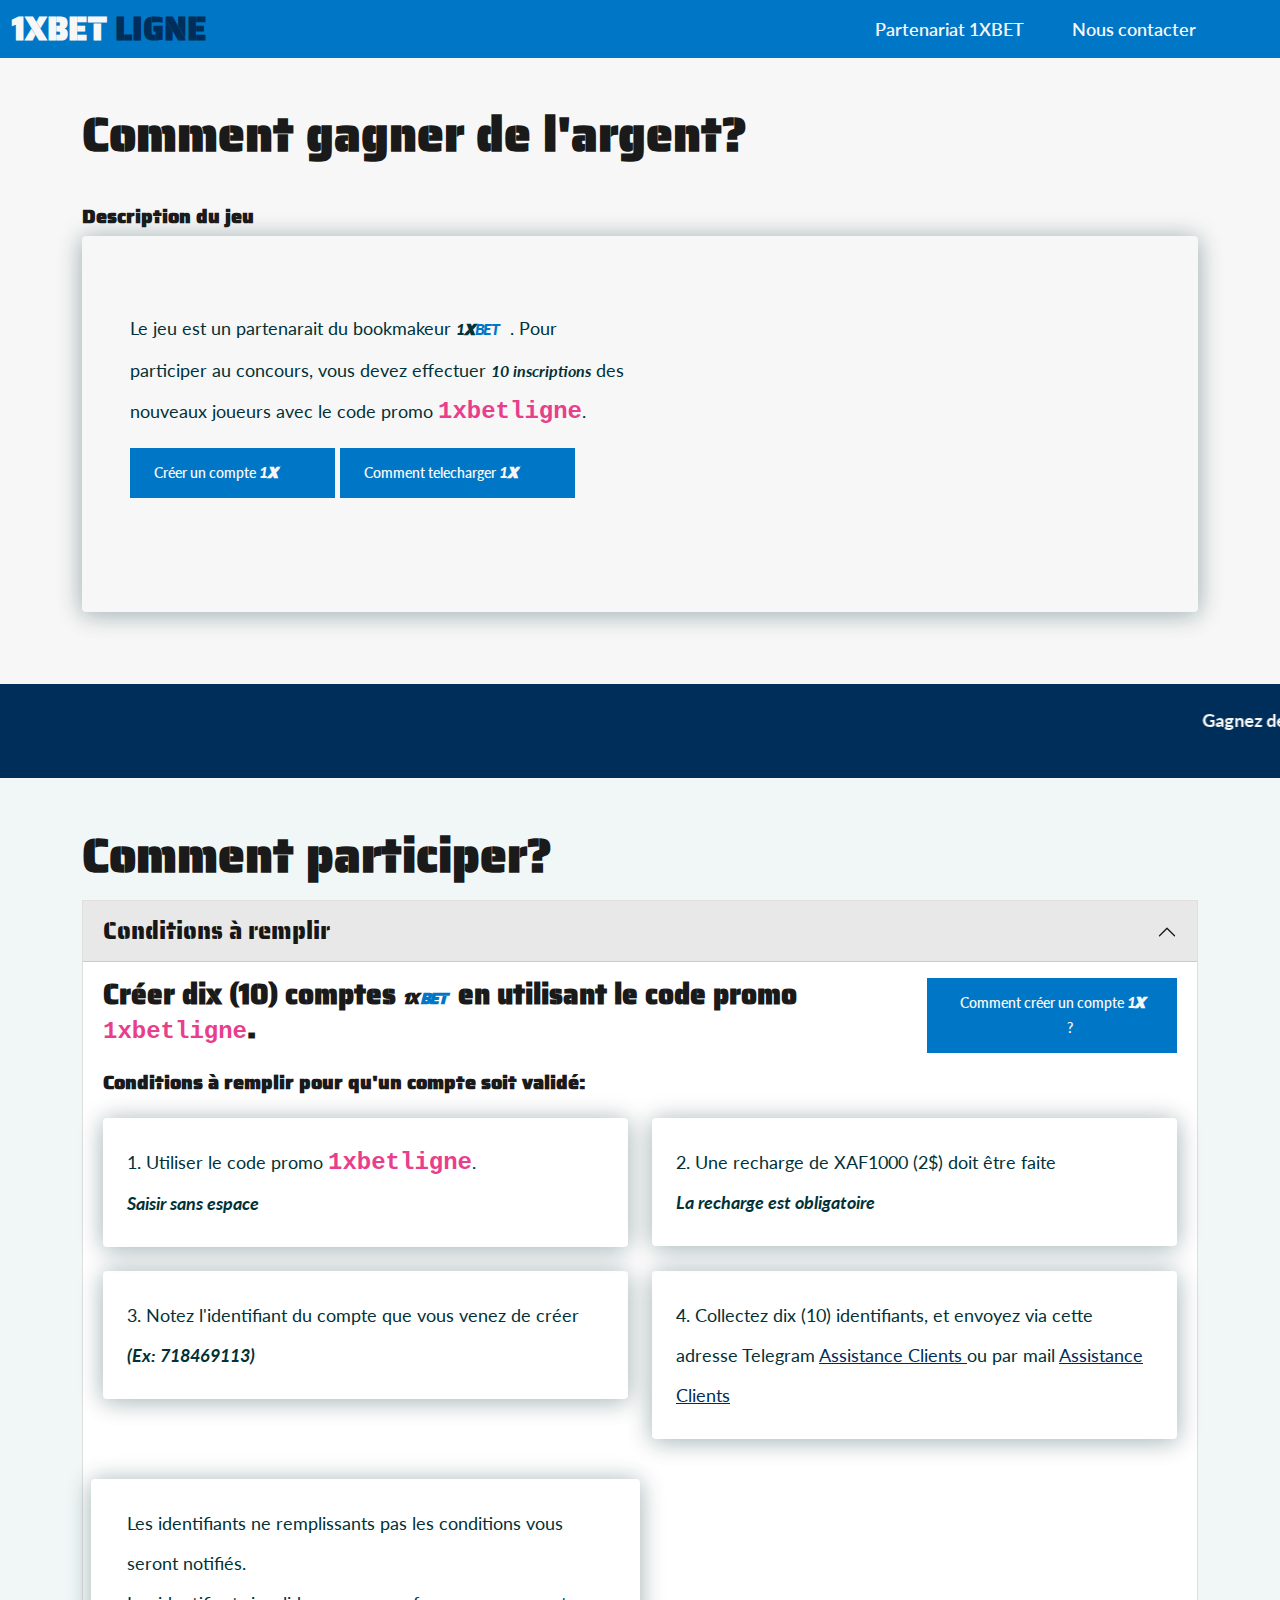
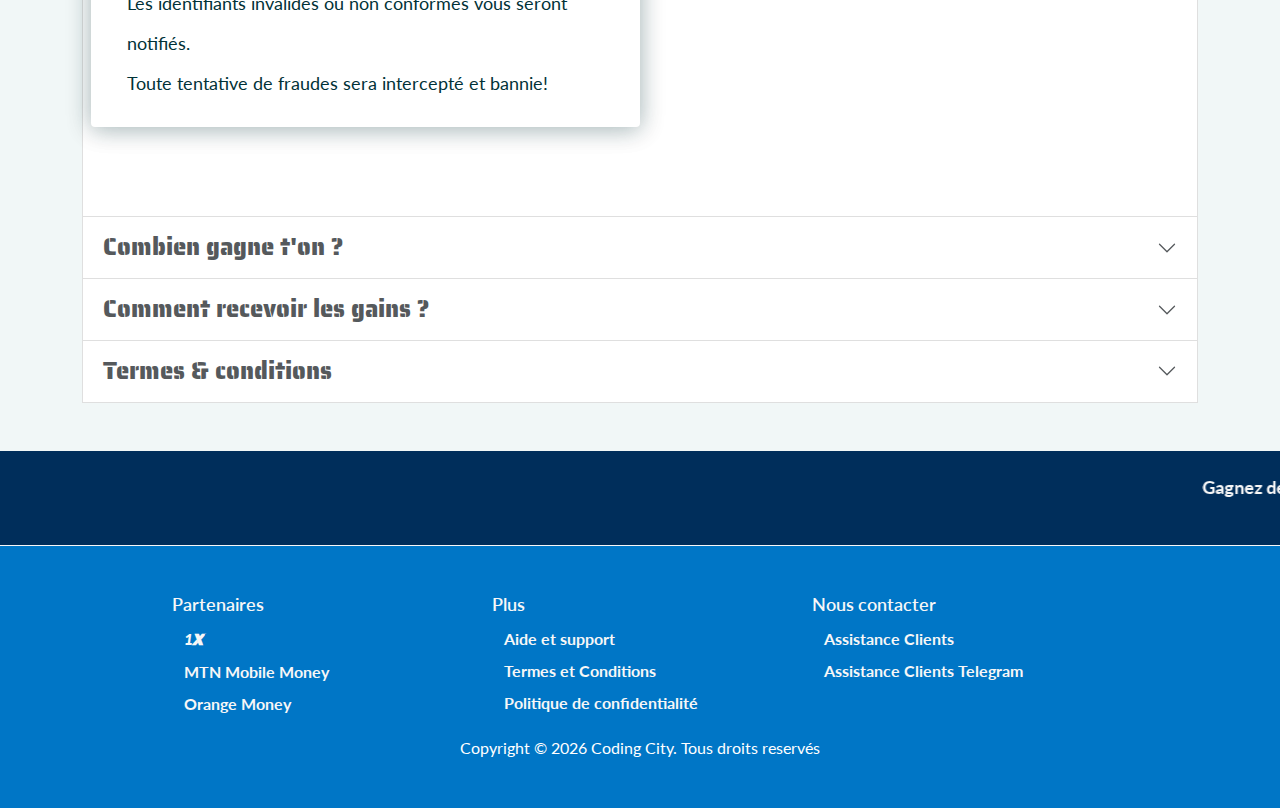
<file: index.html>
<!DOCTYPE html>
<html lang="fr">
    <head>
        <meta charset="UTF-8" />
        <meta http-equiv="X-UA-Compatible" content="IE=edge" />
        <meta name="viewport" content="width=device-width, initial-scale=1.0" />
        <link
            rel="apple-touch-icon"
            sizes="180x180"
            href="favicon/apple-touch-icon.png"
        />
        <link
            rel="icon"
            type="image/png"
            sizes="32x32"
            href="favicon/favicon-32x32.png"
        />
        <link
            rel="icon"
            type="image/png"
            sizes="16x16"
            href="favicon/favicon-16x16.png"
        />
        <link rel="manifest" href="favicon/site.webmanifest" />
        <link rel="stylesheet" href="assets/bootstrap.min.css" />
        <link rel="stylesheet" href="assets/styles.css" />
        <link
            rel="stylesheet"
            href="https://cdnjs.cloudflare.com/ajax/libs/font-awesome/6.0.0-beta3/css/all.min.css"
            integrity="sha512-Fo3rlrZj/k7ujTnHg4CGR2D7kSs0v4LLanw2qksYuRlEzO+tcaEPQogQ0KaoGN26/zrn20ImR1DfuLWnOo7aBA=="
            crossorigin="anonymous"
            referrerpolicy="no-referrer"
        />
        <title>1XBET LIGNE</title>
    </head>

    <body>
        <!-- Site navbar -->
        <nav class="navbar navbar-expand-lg cc-navbar-xbet">
            <div class="container-fluid">
                <a class="navbar-brand" id="cc-logo" href="index.html"
                    >1XBET<span id="logoMoney"> LIGNE</span>
                    <i class="fas fa-coins"></i>
                </a>
                <button
                    class="navbar-toggler"
                    type="button"
                    data-bs-toggle="collapse"
                    data-bs-target="#navbarColor02"
                    aria-controls="navbarColor02"
                    aria-expanded="false"
                    aria-label="Toggle navigation"
                >
                    <span class="navbar-toggler-icon"></span>
                </button>

                <div class="collapse navbar-collapse" id="navbarColor02">
                    <ul class="navbar-nav ms-auto">
                        <li class="nav-item">
                            <a class="nav-link" href="index.html"
                                >Partenariat 1XBET
                                <span class="visually-hidden">(current)</span>
                            </a>
                        </li>
                        <li class="nav-item">
                            <a class="nav-link" href="contact.html"
                                >Nous contacter</a
                            >
                        </li>
                        <li class="nav-item">
                            <!-- <a class="nav-link" href="#">Programme Payoneer</a> -->
                        </li>
                        <!-- <li class="nav-item">
							<a class="nav-link" href="#">Programme PayQin</a>
						</li> -->
                    </ul>
                </div>
            </div>
        </nav>
        <!-- End site navbar-->

        <!-- Site banner section-->
        <section class="cc-banner pb-5" id="cc-banner">
            <div class="container">
                <div class="row pt-md-5 pb-md-4 py-3">
                    <div class="col-md-8 col-sm">
                        <h1 class="cc-banner-title sairaStencil">
                            Comment gagner de l'argent?
                        </h1>
                    </div>
                </div>
                <div class="row">
                    <div class="col">
                        <h4 class="cc-mini-title sairaStencil">
                            Description du jeu
                        </h4>
                        <div class="cc-card-presentation cc-desc">
                            <div class="row justify-content-between">
                                <div class="col-md-6 col-sm-12">
                                    <p class="py-5 ps-4">
                                        Le jeu est un partenarait du bookmakeur
                                        <span class="cc-1xbet">
                                            <em>
                                                1<span class="sairaStencil"
                                                    >X</span
                                                >
                                                <span class="cc-1xbet-sec-part"
                                                    >BET</span
                                                >
                                            </em> </span
                                        >. Pour participer au concours, vous
                                        devez effectuer
                                        <strong class="fs-5 fst-italic"
                                            >10 inscriptions</strong
                                        >
                                        des nouveaux joueurs avec le code promo
                                        <b
                                            ><code class="cc-promo-code"
                                                >1xbetligne</code
                                            ></b
                                        >.
                                        <br />

                                        <a
                                            href="https://refpa56620.top/L?tag=d_2023161m_1573c_&site=2023161&ad=1573"
                                            target="_blank"
                                            class="btn cc-btn-bet-primary mt-3"
                                            >Créer un compte
                                            <span class="cc-1xbet">
                                                <em>
                                                    1<span class="sairaStencil"
                                                        >X</span
                                                    >
                                                    <span
                                                        class="cc-1xbet-sec-part"
                                                        >BET</span
                                                    >
                                                </em>
                                            </span>
                                            <i
                                                class="fa-brands fa-youtube fa-2x"
                                            ></i
                                        ></a>
                                        <a
                                            href="https://youtu.be/lCEWLnWLEKI"
                                            target="_blank"
                                            class="btn cc-btn-bet-primary mt-3"
                                        >
                                            Comment telecharger
                                            <span class="cc-1xbet">
                                                <em>
                                                    1<span class="sairaStencil"
                                                        >X</span
                                                    >
                                                    <span
                                                        class="cc-1xbet-sec-part"
                                                        >BET</span
                                                    >
                                                </em>
                                            </span>
                                            <i
                                                class="fa-brands fa-youtube fa-2x"
                                            ></i>
                                        </a>
                                    </p>
                                </div>
                                <div class="col-md-6 col-sm-12">
                                    <iframe width="560" height="315" src="https://www.youtube.com/embed/lCEWLnWLEKI" title="YouTube video player" frameborder="0" allow="accelerometer; autoplay; clipboard-write; encrypted-media; gyroscope; picture-in-picture; web-share" allowfullscreen></iframe>
                                </div>
                            </div>
                        </div>
                    </div>
                </div>
            </div>
        </section>
        <!-- End Site banner section -->

        <!-- Marquee section -->
        <section class="cc-marquee py-3 bet-secondary" id="cc-marquee">
            <marquee behavior="" direction="">
                <p class="marqtext fix-marquee">
                    <span>Gagnez de l'argent - </span>
                    <strong class="fs-4">Effectuez 10 inscriptions</strong>
                    <span class="cc-1xbet fs-3"
                        ><em
                            >1<span class="sairaStencil">X</span>
                            <span class="cc-1xbet-sec-part">BET</span>
                        </em>
                    </span>
                    avec le code promo
                    <b><code class="cc-promo-code fs-3">1xbetligne</code></b
                    >. et recevez <span>XAF 5000 (10 $)</span> de commissions.
                    Lire les conditions ci-dessous
                    <span class="cc-1xbet fs-3"
                        ><em
                            >1<span class="sairaStencil">X</span>
                            <span class="cc-1xbet-sec-part">BET</span>
                        </em></span
                    >
                    Challenge.
                </p>
            </marquee>
        </section>
        <!-- End Marquee section -->

        <!-- Game description section-->
        <section class="cc-game-desc py-5" id="cc-game-desc">
            <div class="container">
                <div class="col-md-8 col-sm-12">
                    <h1 class="cc-banner-title sairaStencil">
                        Comment participer?
                    </h1>
                </div>
                <div class="row">
                    <div class="col">
                        <div class="accordion" id="accordionCondition">
                            <div class="accordion-item">
                                <!-- Accordion Item1 -->
                                <h2 class="accordion-header" id="headingOne">
                                    <!-- Accordion Item1 heading -->
                                    <button
                                        class="accordion-button fs-3 sairaStencil"
                                        type="button"
                                        data-bs-toggle="collapse"
                                        data-bs-target="#collapseOne"
                                        aria-expanded="true"
                                        aria-controls="collapseOne"
                                    >
                                        Conditions à remplir
                                    </button>
                                </h2>
                                <!-- End Accordion Item1 heading -->
                                <div
                                    id="collapseOne"
                                    class="accordion-collapse collapse show"
                                    aria-labelledby="headingOne"
                                >
                                    <div class="accordion-body">
                                        <div class="row">
                                            <div class="col-lg-9">
                                                <h2 class="sairaStencil">
                                                    Créer dix (10) comptes
                                                    <span class="cc-1xbet">
                                                        <em>
                                                            1<span
                                                                class="sairaStencil"
                                                                >X</span
                                                            >
                                                            <span
                                                                class="cc-1xbet-sec-part"
                                                                >BET</span
                                                            >
                                                        </em>
                                                    </span>
                                                    en utilisant le code promo
                                                    <b
                                                        ><code
                                                            class="cc-promo-code"
                                                            >1xbetligne</code
                                                        ></b
                                                    >.
                                                </h2>
                                            </div>
                                            <div class="col-lg-3">
                                                <a
                                                    href="https://youtu.be/lCEWLnWLEKI"
                                                    target="_blank"
                                                    class="btn cc-btn-bet-primary"
                                                >
                                                    Comment créer un compte
                                                    <span class="cc-1xbet">
                                                        <em
                                                            >1<span
                                                                class="sairaStencil"
                                                                >X</span
                                                            >
                                                            <span
                                                                class="cc-1xbet-sec-part"
                                                                >BET</span
                                                            ></em
                                                        >
                                                    </span>
                                                    ?
                                                    <i
                                                        class="fa-brands fa-youtube fa-2x"
                                                    ></i
                                                ></a>
                                            </div>
                                        </div>
                                        <h4
                                            class="cc-conditions py-3 sairaStencil"
                                        >
                                            Conditions à remplir pour qu'un
                                            compte soit validé:
                                        </h4>
                                        <div class="row">
                                            <div class="cc-list">
                                                <ol class="row">
                                                    <div
                                                        class="col-md-6 col-sm-12"
                                                    >
                                                        <li
                                                            class="cc-card-presentation"
                                                        >
                                                            Utiliser le code
                                                            promo
                                                            <b
                                                                ><code
                                                                    class="cc-promo-code"
                                                                    >1xbetligne</code
                                                                ></b
                                                            >.
                                                            <br />
                                                            <i
                                                                class="fa-solid fa-triangle-exclamation"
                                                            ></i>
                                                            <strong
                                                                ><em
                                                                    >Saisir sans
                                                                    espace</em
                                                                ></strong
                                                            >
                                                        </li>
                                                    </div>
                                                    <div
                                                        class="col-md-6 col-sm-12"
                                                    >
                                                        <li
                                                            class="cc-card-presentation"
                                                        >
                                                            Une recharge de
                                                            XAF1000 (2$) doit
                                                            être faite <br />
                                                            <i
                                                                class="fa-solid fa-triangle-exclamation"
                                                            ></i>
                                                            <strong
                                                                ><em
                                                                    >La recharge
                                                                    est
                                                                    obligatoire</em
                                                                ></strong
                                                            >
                                                        </li>
                                                    </div>
                                                    <div
                                                        class="col-md-6 col-sm-12"
                                                    >
                                                        <li
                                                            class="cc-card-presentation"
                                                        >
                                                            Notez l'identifiant
                                                            du compte que vous
                                                            venez de créer
                                                            <strong
                                                                ><em>
                                                                    (Ex:
                                                                    718469113)</em
                                                                ></strong
                                                            >
                                                        </li>
                                                    </div>
                                                    <div
                                                        class="col-md-6 col-sm-12"
                                                    >
                                                        <li
                                                            class="cc-card-presentation"
                                                        >
                                                            Collectez dix (10)
                                                            identifiants, et
                                                            envoyez via cette
                                                            adresse Telegram
                                                            <a
                                                                href="https://t.me/Yannick1xbet"
                                                                target="_blank"
                                                                class="cc-telegram"
                                                            >
                                                                Assistance
                                                                Clients
                                                                <i
                                                                    class="fa-brands fa-telegram"
                                                                ></i>
                                                            </a>
                                                            ou par mail
                                                            <a
                                                                href="mailto:1xbet.assistanceclients@gmail.com"
                                                                target="_blank"
                                                                class="cc-telegram"
                                                            >
                                                                Assistance
                                                                Clients
                                                                <i
                                                                    class="fa-brands fa-envelope"
                                                                ></i>
                                                            </a>
                                                        </li>
                                                    </div>
                                                </ol>
                                            </div>
                                        </div>
                                        <div class="row">
                                            <div class="col-md-6 col-sm-12">
                                                <ul
                                                    class="row cc-card-presentation cc-game-desc-ul"
                                                >
                                                    <div class="col-12">
                                                        <li class="">
                                                            <i
                                                                class="fa-solid fa-triangle-exclamation"
                                                            ></i>
                                                            Les identifiants ne
                                                            remplissants pas les
                                                            conditions vous
                                                            seront notifiés.
                                                        </li>
                                                    </div>
                                                    <div class="col-12">
                                                        <li class="">
                                                            <i
                                                                class="fa-solid fa-triangle-exclamation"
                                                            ></i>
                                                            Les identifiants
                                                            invalides ou non
                                                            conformes vous
                                                            seront notifiés.
                                                        </li>
                                                    </div>
                                                    <div class="col-12">
                                                        <li class="">
                                                            <i
                                                                class="fa-solid fa-triangle-exclamation"
                                                            ></i>
                                                            Toute tentative de
                                                            fraudes sera
                                                            intercepté et
                                                            bannie!
                                                        </li>
                                                    </div>
                                                </ul>
                                            </div>
                                            <div class="col-md-6 col-sm-12">
                                                <iframe width="560" height="315" src="https://www.youtube.com/embed/lCEWLnWLEKI" title="YouTube video player" frameborder="0" allow="accelerometer; autoplay; clipboard-write; encrypted-media; gyroscope; picture-in-picture; web-share" allowfullscreen></iframe>
                                                <!-- <img src="assets/img/1xbetpromo.jpg" alt="" class="img-fluid"> -->
                                            </div>
                                        </div>
                                    </div>
                                </div>
                            </div>
                            <!-- End Accordion Item1 -->

                            <div class="accordion-item">
                                <!-- Accordion Item2 -->
                                <h2 class="accordion-header" id="headingTwo">
                                    <!-- Accordion Item2 heading -->
                                    <button
                                        class="accordion-button collapsed fs-3 sairaStencil"
                                        type="button"
                                        data-bs-toggle="collapse"
                                        data-bs-target="#collapseTwo"
                                        aria-expanded="false"
                                        aria-controls="collapseTwo"
                                    >
                                        Combien gagne t'on ?
                                    </button>
                                </h2>
                                <!-- End Accordion Item2 heading -->
                                <div
                                    id="collapseTwo"
                                    class="accordion-collapse collapse"
                                    aria-labelledby="headingTwo"
                                >
                                    <div class="accordion-body">
                                        <h4 class="sairaStencil h2 lh-lg">
                                            Un gain de XAF5000 (10$)!!!
                                        </h4>

                                        <div class="cc-list">
                                            <ul class="row cc-game-desc-ul p-0">
                                                <div class="col-md-6 col-sm-12">
                                                    <li
                                                        class="cc-card-presentation"
                                                    >
                                                        Recevez
                                                        <strong
                                                            >XAF5000 (10$) de
                                                            Commissions</strong
                                                        >
                                                        après avoir effectué 10
                                                        inscriptions valides
                                                        avec l'un des codes
                                                        promo le code promo
                                                        <b
                                                            ><code
                                                                class="cc-promo-code"
                                                                >1xbetligne</code
                                                            ></b
                                                        >.
                                                        <br />
                                                        <i
                                                            class="fa-solid fa-triangle-exclamation"
                                                        ></i>
                                                        <strong
                                                            ><em
                                                                >Saisir sans
                                                                espace</em
                                                            ></strong
                                                        >
                                                    </li>
                                                </div>
                                                <div class="col-md-6 col-sm-12">
                                                    <li class="">
                                                        <iframe width="560" height="315" src="https://www.youtube.com/embed/lCEWLnWLEKI" title="YouTube video player" frameborder="0" allow="accelerometer; autoplay; clipboard-write; encrypted-media; gyroscope; picture-in-picture; web-share" allowfullscreen></iframe>

                                                        <!-- <a href="https://youtu.be/j9X9l12OfdM" target="_blank" class="btn cc-btn-dark">Comment créer un compte <span
														class="cc-1xbet"><em>1<span class="sairaStencil">X</span>
															<span class="cc-1xbet-sec-part">BET</span> </em></span>? <i
														class="fa-brands fa-youtube fa-2x"></i></a> -->
                                                    </li>
                                                </div>
                                            </ul>
                                        </div>
                                    </div>
                                </div>
                            </div>
                            <!-- End Accordion Item2 -->

                            <div class="accordion-item">
                                <!-- Accordion Item3 -->
                                <h2 class="accordion-header" id="headingThree">
                                    <!-- Accordion Item3 heading -->
                                    <button
                                        class="accordion-button collapsed fs-3 sairaStencil"
                                        type="button"
                                        data-bs-toggle="collapse"
                                        data-bs-target="#collapseThree"
                                        aria-expanded="false"
                                        aria-controls="collapseThree"
                                    >
                                        Comment recevoir les gains ?
                                    </button>
                                </h2>
                                <!-- End Accordion Item3 heading -->
                                <div
                                    id="collapseThree"
                                    class="accordion-collapse collapse"
                                    aria-labelledby="headingThree"
                                >
                                    <div class="accordion-body">
                                        <div class="cc-list">
                                            <ol class="row">
                                                <div class="col-md-6 col-sm-12">
                                                    <li
                                                        class="cc-card-presentation"
                                                    >
                                                        Les moyens de paiement
                                                        approuvés sont Payoneer,
                                                        PayQin, MTN Mobile Money
                                                        et Orange Money dans
                                                        tous les pays acceptant
                                                        ces transactions
                                                    </li>
                                                </div>
                                                <div class="col-md-6 col-sm-12">
                                                    <li
                                                        class="cc-card-presentation"
                                                    >
                                                        Envoyez votre moyen de
                                                        paiement
                                                        <strong
                                                            >(Payoneer, PayQin,
                                                            MTN Mobile Money ou
                                                            Orange
                                                            Money)</strong
                                                        >
                                                        via
                                                        <a
                                                            href="https://t.me/Yannick1xbet"
                                                            target="_blank"
                                                            class="cc-telegram"
                                                        >
                                                            Assistance Clients
                                                            <i
                                                                class="fa-brands fa-telegram"
                                                            ></i>
                                                        </a>
                                                        ou par mail
                                                        <a
                                                            href="mailto:1xbet.assistanceclients@gmail.com"
                                                            target="_blank"
                                                            class="cc-telegram"
                                                        >
                                                            Assistance Clients
                                                            <i
                                                                class="fa-brands fa-envelope"
                                                            ></i>
                                                        </a>
                                                        <br />
                                                        <i
                                                            class="fa-solid fa-triangle-exclamation"
                                                        ></i>
                                                        <strong
                                                            ><em
                                                                >Nous ne sommes
                                                                pas responsable
                                                                des comptes
                                                                incorrects</em
                                                            ></strong
                                                        >
                                                    </li>
                                                </div>
                                                <div class="col-md-6 col-sm-12">
                                                    <li
                                                        class="cc-card-presentation"
                                                    >
                                                        Vous recevrez vos
                                                        commission sous un
                                                        délais de
                                                        <strong
                                                            ><em>
                                                                48 heures
                                                                maximum</em
                                                            ></strong
                                                        >
                                                        dès la reception des
                                                        identiants des comptes
                                                        que vous aurez créer
                                                    </li>
                                                </div>
                                            </ol>
                                        </div>
                                    </div>
                                </div>
                            </div>
                            <!-- End Accordion Item3 -->
                        </div>

                        <div class="accordion-item">
                            <!-- Accordion Item4 -->
                            <h2 class="accordion-header" id="headingFour">
                                <!-- Accordion Item4 heading -->
                                <button
                                    class="accordion-button collapsed fs-3 sairaStencil"
                                    type="button"
                                    data-bs-toggle="collapse"
                                    data-bs-target="#collapseFour"
                                    aria-expanded="false"
                                    aria-controls="collapseFour"
                                >
                                    Termes & conditions
                                </button>
                            </h2>
                            <!-- End Accordion Item4 heading -->
                            <div
                                id="collapseFour"
                                class="accordion-collapse collapse"
                                aria-labelledby="headingFour"
                            >
                                <div class="accordion-body">
                                    <h4 class="sairaStencil h2 lh-lg">
                                        Termes & conditions
                                    </h4>
                                    <div class="cc-list">
                                        <ul class="cc-game-desc-ul ps-0">
                                            <li class="cc-card-presentation">
                                                <i
                                                    class="fa-solid fa-triangle-exclamation"
                                                ></i>
                                                <strong
                                                    >En participant à ce
                                                    programme, vous acceptez les
                                                    termes et conditions definis
                                                    par les statuts de ce
                                                    dernier</strong
                                                >
                                            </li>
                                        </ul>
                                    </div>
                                </div>
                            </div>
                        </div>
                        <!-- End Accordion Item4 -->
                    </div>
                </div>
            </div>
        </section>
        <!-- End game description section -->

        <!-- Marquee section -->
        <section class="cc-marquee py-3 bet-secondary" id="cc-marquee">
            <marquee behavior="" direction="">
                <p class="marqtext fix-marquee">
                    <span>Gagnez de l'argent - </span>
                    <strong class="fs-4">Effectuez 10 inscriptions</strong>
                    <span class="cc-1xbet fs-3"
                        ><em
                            >1<span class="sairaStencil">X</span>
                            <span class="cc-1xbet-sec-part">BET</span>
                        </em>
                    </span>
                    avec le code promo
                    <b><code class="cc-promo-code fs-3">1xbetligne</code></b
                    >. et recevez <span>XAF 5000 (10 $)</span> de commissions.
                    Lire les conditions ci-dessous
                    <span class="cc-1xbet fs-3"
                        ><em
                            >1<span class="sairaStencil">X</span>
                            <span class="cc-1xbet-sec-part">BET</span>
                        </em></span
                    >
                    Challenge.
                </p>
            </marquee>
        </section>
        <!-- End Marquee section -->

        <!--================ start footer Area  =================-->
        <footer class="cc-footer py-5 bet-primary">
            <div class="container-fluid">
                <div class="row justify-content-center lh-lg">
                    <div class="col-lg-3 col-md-3 col-sm-6">
                        <div class="single-footer-widget cc-footer-bloc">
                            <h6 class="cc-footer-title">Partenaires</h6>
                            <ul class="list">
                                <li>
                                    <a href="#">
                                        <span class="cc-1xbet"
                                            ><em
                                                >1<span class="sairaStencil"
                                                    >X</span
                                                >
                                                <span class="cc-1xbet-sec-part"
                                                    >BET</span
                                                >
                                            </em>
                                        </span>
                                    </a>
                                </li>
                                <!-- <li><a href="#">Payoneer</a></li> -->
                                <li><a href="#">MTN Mobile Money</a></li>
                                <li><a href="#">Orange Money</a></li>
                            </ul>
                        </div>
                    </div>
                    <div class="col-lg-3 col-md-3 col-sm-6">
                        <div class="single-footer-widget cc-footer-bloc">
                            <h6 class="cc-footer-title">Plus</h6>
                            <ul class="list">
                                <li><a href="#">Aide et support</a></li>
                                <li><a href="#">Termes et Conditions</a></li>
                                <li>
                                    <a href="#">Politique de confidentialité</a>
                                </li>
                            </ul>
                        </div>
                    </div>
                    <div class="col-lg-3 col-md-3 col-sm-6">
                        <div class="single-footer-widget cc-footer-bloc">
                            <h6 class="cc-footer-title">Nous contacter</h6>
                            <ul class="list">
                                <li>
                                    <a
                                        href="mailto:1xbet.assistanceclients@gmail.com"
                                        target="_blank"
                                        ><i class="fas fa-envelope"></i>
                                        Assistance Clients
                                    </a>
                                </li>
                                <li>
                                    <a
                                        href="https://t.me/Yannick1xbet"
                                        target="_blank"
                                        ><i class="fa-brands fa-telegram"></i>
                                        Assistance Clients Telegram
                                    </a>
                                </li>
                            </ul>
                        </div>
                    </div>
                </div>
                <div
                    class="row footer-bottom justify-content-center align-items-center text-white"
                >
                    Copyright &copy;
                    <script>
                        document.write(new Date().getFullYear());
                    </script>
                    Coding City. Tous droits reservés
                </div>
            </div>
        </footer>
        <!--================ End footer Area  =================-->

        <script
            src="https://cdn.jsdelivr.net/npm/bootstrap@5.0.2/dist/js/bootstrap.bundle.min.js"
            integrity="sha384-MrcW6ZMFYlzcLA8Nl+NtUVF0sA7MsXsP1UyJoMp4YLEuNSfAP+JcXn/tWtIaxVXM"
            crossorigin="anonymous"
        ></script>

        <script></script>
    </body>
</html>
</file>
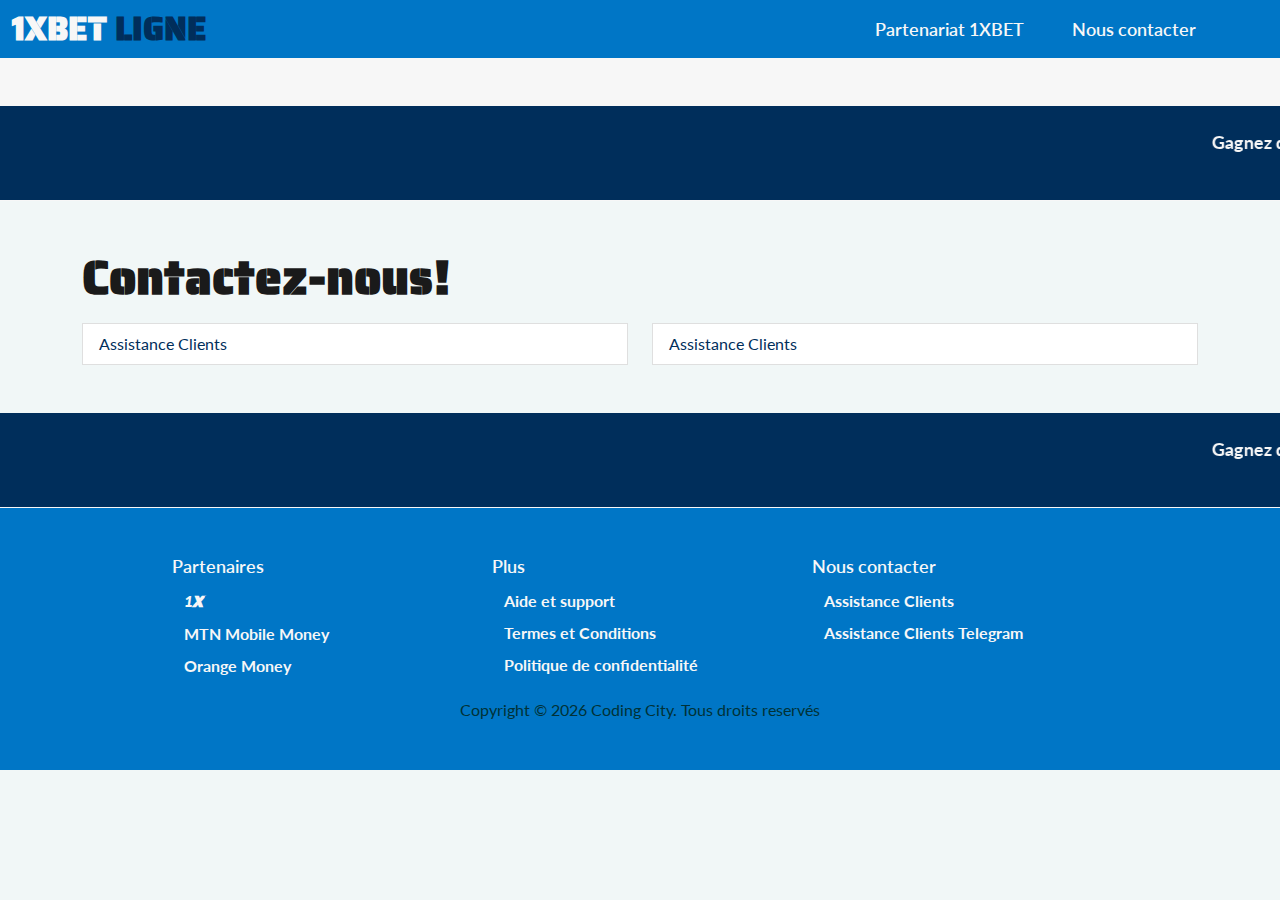
<file: contact.html>
<!DOCTYPE html>
<html lang="fr">
    <head>
        <meta charset="UTF-8" />
        <meta http-equiv="X-UA-Compatible" content="IE=edge" />
        <meta name="viewport" content="width=device-width, initial-scale=1.0" />
        <link
            rel="apple-touch-icon"
            sizes="180x180"
            href="favicon/apple-touch-icon.png"
        />
        <link
            rel="icon"
            type="image/png"
            sizes="32x32"
            href="favicon/favicon-32x32.png"
        />
        <link
            rel="icon"
            type="image/png"
            sizes="16x16"
            href="favicon/favicon-16x16.png"
        />
        <link rel="manifest" href="favicon/site.webmanifest" />
        <link rel="stylesheet" href="assets/bootstrap.min.css" />
        <link rel="stylesheet" href="assets/styles.css" />
        <link
            rel="stylesheet"
            href="https://cdnjs.cloudflare.com/ajax/libs/font-awesome/6.0.0-beta3/css/all.min.css"
            integrity="sha512-Fo3rlrZj/k7ujTnHg4CGR2D7kSs0v4LLanw2qksYuRlEzO+tcaEPQogQ0KaoGN26/zrn20ImR1DfuLWnOo7aBA=="
            crossorigin="anonymous"
            referrerpolicy="no-referrer"
        />
        <title>1XBET LIGNE</title>
    </head>

    <body>
        <!-- Site navbar -->
        <nav class="navbar navbar-expand-lg cc-navbar-xbet">
            <div class="container-fluid">
                <a class="navbar-brand" id="cc-logo" href="index.html"
                    >1XBET<span id="logoMoney"> LIGNE</span>
                    <i class="fas fa-coins"></i>
                </a>
                <button
                    class="navbar-toggler"
                    type="button"
                    data-bs-toggle="collapse"
                    data-bs-target="#navbarColor02"
                    aria-controls="navbarColor02"
                    aria-expanded="false"
                    aria-label="Toggle navigation"
                >
                    <span class="navbar-toggler-icon"></span>
                </button>

                <div class="collapse navbar-collapse" id="navbarColor02">
                    <ul class="navbar-nav ms-auto">
                        <li class="nav-item">
                            <a class="nav-link" href="index.html"
                                >Partenariat 1XBET
                                <span class="visually-hidden">(current)</span>
                            </a>
                        </li>
                        <li class="nav-item">
                            <a class="nav-link" href="contact.html"
                                >Nous contacter</a
                            >
                        </li>
                        <li class="nav-item">
                            <!-- <a class="nav-link" href="#">Programme Payoneer</a> -->
                        </li>
                        <!-- <li class="nav-item">
							<a class="nav-link" href="#">Programme PayQin</a>
						</li> -->
                    </ul>
                </div>
            </div>
        </nav>
        <!-- End site navbar-->

        <!-- Site banner section-->
        <section class="cc-banner pb-5" id="cc-banner"></section>
        <!-- End Site banner section -->

        <!-- Marquee section -->
        <section class="cc-marquee py-3 bet-secondary" id="cc-marquee">
            <marquee behavior="" direction="">
                <p class="marqtext fix-marquee">
                    <span>Gagnez de l'argent - </span>
                    <strong class="fs-4">Effectuez 10 inscriptions</strong>
                    <span class="cc-1xbet fs-3"
                        ><em
                            >1<span class="sairaStencil">X</span>
                            <span class="cc-1xbet-sec-part">BET</span>
                        </em>
                    </span>
                    avec le code promo
                    <b><code class="cc-promo-code fs-3">1xbetligne</code></b
                    >. et recevez <span>XAF 5000 (10 $)</span> de commissions.
                    Lire les conditions ci-dessous
                    <span class="cc-1xbet fs-3"
                        ><em
                            >1<span class="sairaStencil">X</span>
                            <span class="cc-1xbet-sec-part">BET</span>
                        </em></span
                    >
                    Challenge.
                </p>
            </marquee>
        </section>
        <!-- End Marquee section -->

        <!-- Game description section-->
        <section class="contact-us py-5" id="contact-us">
            <div class="container">
                <div class="col-md-8 col-sm-12">
                    <h1 class="cc-banner-title sairaStencil">
                        Contactez-nous!
                    </h1>
                </div>
                <div class="row">
                    <div class="col-md-6 col-12">
                        <div class="list-group">
                            <a
                                class="list-group-item list-group-item-action cc-telegram"
                                href="https://t.me/Yannick1xbet"
                                target="_blank"
                            >
                                <i class="fa-brands fa-telegram"></i> Assistance
                                Clients
                            </a>
                        </div>
                    </div>
                    <div class="col-md-6 col-12">
                        <div class="list-group">
                            <a
                                class="list-group-item list-group-item-action cc-telegram"
                                href="mailto:1xbet.assistanceclients@gmail.com"
                                target="_blank"
                            >
                                <i class="fa-brands fa-envelope"></i> Assistance
                                Clients
                            </a>
                        </div>
                    </div>
                </div>
            </div>
        </section>
        <!-- End game description section -->

        <!-- Marquee section -->
        <section class="cc-marquee py-3 bet-secondary" id="cc-marquee">
            <marquee behavior="" direction="">
                <p class="marqtext fix-marquee">
                    <span>Gagnez de l'argent - </span>
                    <strong class="fs-4">Effectuez 10 inscriptions</strong>
                    <span class="cc-1xbet fs-3"
                        ><em
                            >1<span class="sairaStencil">X</span>
                            <span class="cc-1xbet-sec-part">BET</span>
                        </em>
                    </span>
                    avec le code promo
                    <b><code class="cc-promo-code fs-3">1xbetligne</code></b
                    >. et recevez <span>XAF 5000 (10 $)</span> de commissions.
                    Lire les conditions ci-dessous
                    <span class="cc-1xbet fs-3"
                        ><em
                            >1<span class="sairaStencil">X</span>
                            <span class="cc-1xbet-sec-part">BET</span>
                        </em></span
                    >
                    Challenge.
                </p>
            </marquee>
        </section>
        <!-- End Marquee section -->

        <!--================ start footer Area  =================-->
        <footer class="cc-footer py-5 bet-primary">
            <div class="container-fluid">
                <div class="row justify-content-center lh-lg">
                    <div class="col-lg-3 col-md-3 col-sm-6">
                        <div class="single-footer-widget cc-footer-bloc">
                            <h6 class="cc-footer-title">Partenaires</h6>
                            <ul class="list">
                                <li>
                                    <a href="#">
                                        <span class="cc-1xbet"
                                            ><em
                                                >1<span class="sairaStencil"
                                                    >X</span
                                                >
                                                <span class="cc-1xbet-sec-part"
                                                    >BET</span
                                                >
                                            </em>
                                        </span>
                                    </a>
                                </li>
                                <!-- <li><a href="#">Payoneer</a></li> -->
                                <li><a href="#">MTN Mobile Money</a></li>
                                <li><a href="#">Orange Money</a></li>
                            </ul>
                        </div>
                    </div>
                    <div class="col-lg-3 col-md-3 col-sm-6">
                        <div class="single-footer-widget cc-footer-bloc">
                            <h6 class="cc-footer-title">Plus</h6>
                            <ul class="list">
                                <li><a href="#">Aide et support</a></li>
                                <li><a href="#">Termes et Conditions</a></li>
                                <li>
                                    <a href="#">Politique de confidentialité</a>
                                </li>
                            </ul>
                        </div>
                    </div>
                    <div class="col-lg-3 col-md-3 col-sm-6">
                        <div class="single-footer-widget cc-footer-bloc">
                            <h6 class="cc-footer-title">Nous contacter</h6>
                            <ul class="list">
                                <li>
                                    <a
                                        href="mailto:1xbet.assistanceclients@gmail.com"
                                        target="_blank"
                                        ><i class="fas fa-envelope"></i>
                                        Assistance Clients
                                    </a>
                                </li>
                                <li>
                                    <a
                                        href="https://t.me/Yannick1xbet"
                                        target="_blank"
                                        ><i class="fa-brands fa-telegram"></i>
                                        Assistance Clients Telegram
                                    </a>
                                </li>
                            </ul>
                        </div>
                    </div>
                </div>
                <div
                    class="row footer-bottom justify-content-center align-items-center"
                >
                    Copyright &copy;
                    <script>
                        document.write(new Date().getFullYear());
                    </script>
                    Coding City. Tous droits reservés
                </div>
            </div>
        </footer>
        <!--================ End footer Area  =================-->

        <script
            src="https://cdn.jsdelivr.net/npm/bootstrap@5.0.2/dist/js/bootstrap.bundle.min.js"
            integrity="sha384-MrcW6ZMFYlzcLA8Nl+NtUVF0sA7MsXsP1UyJoMp4YLEuNSfAP+JcXn/tWtIaxVXM"
            crossorigin="anonymous"
        ></script>

        <script></script>
    </body>
</html>
</file>
<file: assets/styles.css>
@import url('https://fonts.googleapis.com/css2?family=Lato:wght@100;300;400;700;900&family=Redressed&display=swap');
@import url('https://fonts.googleapis.com/css2?family=Saira+Stencil+One&display=swap');

:root {
    --cc-secondary: #002e5b;
    --cc-primary: #0076c6;
    --cc-dark: #013237;
    --cc-white: #f7f7f7;
    --cc-black: #232323;
    --test: rgba(1, 50, 55, 0.709);
}

.sairaStencil {
    font-family: 'Saira Stencil One', cursive;
}
.redressed {
    font-family: 'Redressed', cursive;
}
.lato {
    font-family: 'Lato', sans-serif;
}

.bet-primary {
    background-color: var(--cc-primary);
}

.bet-secondary {
    background-color: var(--cc-secondary);
}

.bet-dark {
    background-color: var(--cc-dark);
}

.text-bet-primary {
    color: var(--cc-primary);
}

.text-bet-secondary {
    color: var(--cc-secondary);
}

body {
    font-family: 'Lato', sans-serif;
    font-weight: 400;
    background-color: #f1f7f7;
    color: var(--cc-dark);
    letter-spacing: initial;
}

h1,
h2,
h3,
h4,
h5,
h6,
.h1,
.h2,
.h3,
.h4,
.h5,
.h6,
.btn {
    text-transform: initial;
    letter-spacing: initial;
}

/* ===== Common styles zone ===== */

p .btn {
    margin-top: 1rem;
}

.cc-1xbet {
    font-size: 16px;
    font-weight: 900;
    letter-spacing: -1.5px;
    margin-right: 10px;
}

.cc-1xbet .cc-1xbet-sec-part {
    color: var(--cc-primary);
}

.cc-promo-code {
    font-size: 24px;
}

.cc-telegram {
    color: var(--cc-secondary);
}
/* ===== End common styles zone ===== */

/* ===== Navbar Zone ===== */

.navbar {
    text-transform: initial;
    padding-top: 0;
    padding-bottom: 0;
}

.cc-navbar-xbet {
    background-color: var(--cc-primary);
}

.navbar .navbar-brand,
.navbar .nav-link,
.navbar.xbet .navbar-brand,
.navbar.xbet .navbar-brand {
    color: var(--cc-white);
}
.navbar .nav-link {
    font-size: 18px;
}

.navbar .nav-link:hover {
    color: var(--cc-1win-secondary);
}

#cc-logo {
    font-family: 'Saira Stencil One', cursive;
    font-size: 32px;
}

#cc-logo i {
    color: goldenrod;
}

#logoMoney {
    /* font-size: 48px; */
    color: var(--cc-secondary);
}

@media (max-width: 800px) {
    #cc-logo {
        font-size: 24px;
    }
}

/* ===== End Navbar zone ===== */

/* ===== Banner zone ===== */
.cc-banner {
    background-color: var(--cc-white);
    color: var(--cc-dark);
}
.cc-banner-title {
    font-size: 48px;
    margin-bottom: 16px;
}

@media (max-width: 600px) {
    .cc-banner-title {
        font-size: 32px;
    }
}

iframe {
    width: 100%;
}

.cc-desc {
    display: flex;
    align-items: center;
    justify-content: center;
    flex-wrap: wrap;
}

.cc-card-presentation {
    padding: 24px;
    margin-bottom: 24px;
    font-size: 18px;
    line-height: 40px;
    border-radius: 4px;
    box-shadow: 0 4px 24px rgba(1, 50, 55, 0.15),
        0 1px 24px rgba(1, 50, 55, 0.25);
}

@media (max-width: 600px) {
    .cc-card-presentation {
        font-size: 16px;
        line-height: 32px;
    }

    p {
        font-size: 16px;
        line-height: 32px;
    }
}

.cc-card-presentation img {
    border-radius: 12px;
}
/* ===== End Banner zone ===== */

/* ===== Marquee zone ===== */
.cc-marquee {
    color: var(--cc-white);
    font-size: 18px;
    font-weight: 700;
    border-bottom: 1px solid var(--cc-white);
}
/* ===== End Marquee zone ===== */

/* ===== Conditions Zone ==== */

.cc-game-desc ol {
    padding-left: 0;
    list-style-position: inside;
}

.cc-game-desc ul.cc-game-desc-ul {
    list-style-position: inside;
    list-style-type: none;
}

.cc-game-desc .nav-tabs {
    border-bottom: 1px solid var(--cc-dark);
}

.cc-game-desc .nav-tabs .nav-link.active {
    color: var(--cc-white);
    background-color: var(--cc-dark);
    border-color: var(--cc-dark);
}

.cc-game-desc .nav-tabs .nav-link:hover {
    border: 1px solid var(--cc-white);
    background-color: var(--cc-primary);
    color: var(--cc-white);
}

/* ===== End Conditions zone ===== */

/* ===== Footer zone ===== */

.cc-footer h6 {
    font-size: 18px;
    color: var(--cc-white);
}

.cc-footer ul {
    list-style-type: none;
    padding-left: 12px;
}

.cc-footer a {
    text-decoration: none;
    color: var(--cc-white);
    font-weight: 700;
    transition: color 0.3s;
}

.cc-footer a:hover {
    color: var(--cc-secondary);
}
/* ===== End footer zone ===== */

/* ====== Button zone ===== */
.cc-btn-bet-dark {
    background-color: var(--cc-dark);
    color: var(--cc-white);
}

.cc-btn-bet-dark:hover {
    background-color: var(--cc-white);
    color: var(--cc-dark);
}

.cc-btn-bet-primary {
    background-color: var(--cc-primary);
    color: var(--cc-white);
}

.cc-btn-bet-primary:hover {
    background-color: var(--cc-white);
    color: var(--cc-primary);
}

.btn .fa-brands {
    vertical-align: middle;
}
</file>
